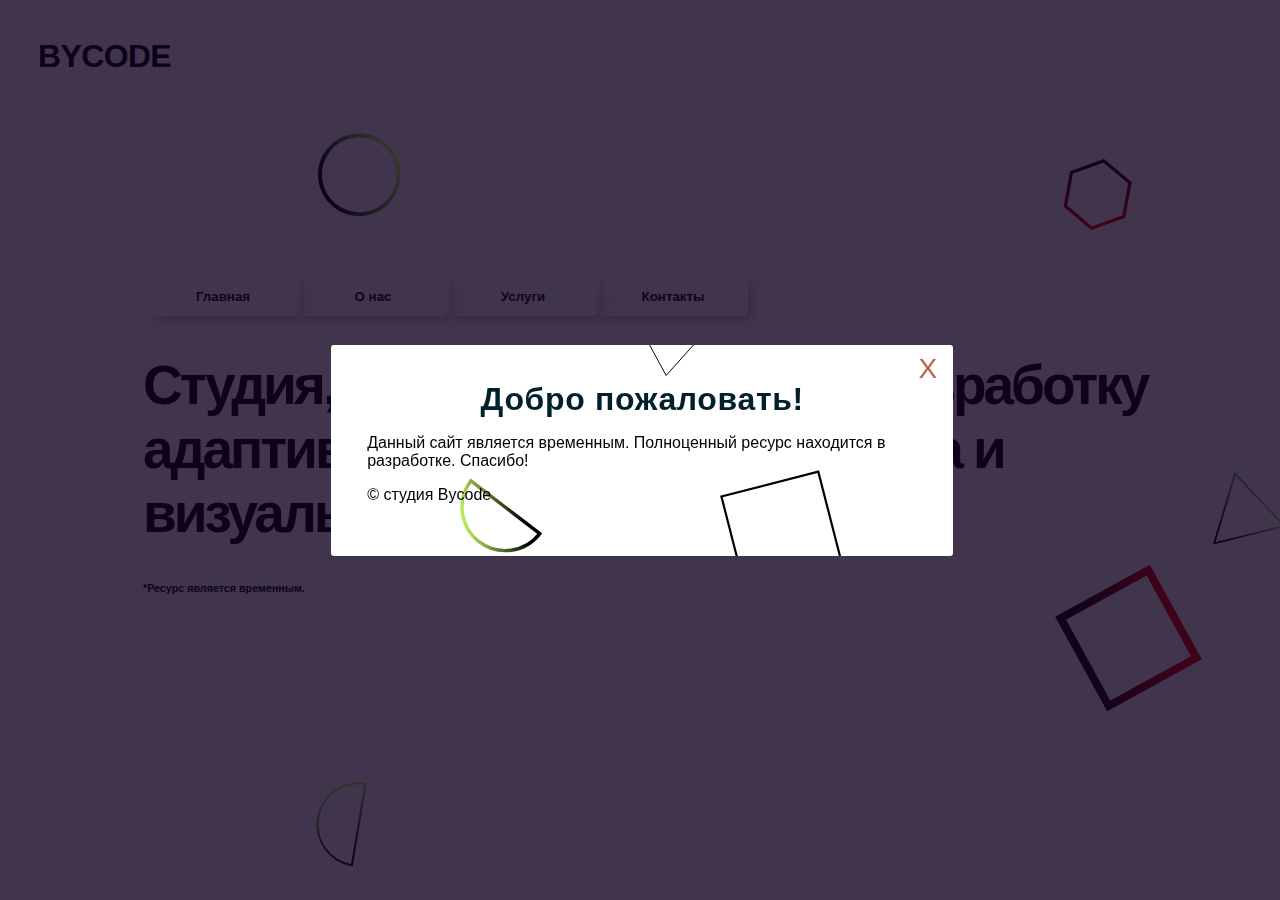
<file: index.html>
<!DOCTYPE html>
<html lang="ru">
<head>
    <meta charset="UTF-8">
    <link rel="stylesheet" href="style.css">
    <link rel="shortcut icon" href="img/icon.ico" type="image/x-icon">
    <title>Разработка сайтов | Cтудия Bycode</title>
</head>
<body>
  <div id="css-modal">
    <input id="modal" class="css-modal-check" type="checkbox" checked />
    <div class="css-modal">
      <label for="modal" class="close"></label>
      <h2>Добро пожаловать!</h2>
      <p>Данный сайт является временным. Полноценный ресурс находится в разработке. Спасибо!
      </p>
      <p>© студия Bycode</p>
    </div>
    <div id="overlay"></div>
  </div> 
    <header>
        <nav class="nav-main">
          <a href="#" class="logo">BYCODE</a>
        </nav>
        <div class="header-content">
            <ul class="link-ul">
              <li><a href="index.html"><button class="flex click menu">Главная</button></a></li>
              <li><a href="aboutus.html"><button class="flex click menu">О нас</button></a></li>
              <li><a href="services.html"><button class="flex click menu">Услуги</button></a></li>
              <li><a href="contacts.html"><button class="flex click menu">Контакты</button></a></li>
              </ul>
          <h1 class="name">Cтудия, ориентированная на разработку адаптивных веб-сайтов, дизайна и визуальной части бизнеса</h1>
        <h6 class="name">*Ресурс является временным.</h6>
        </div>
      </header>
</body>
</html>
</file>
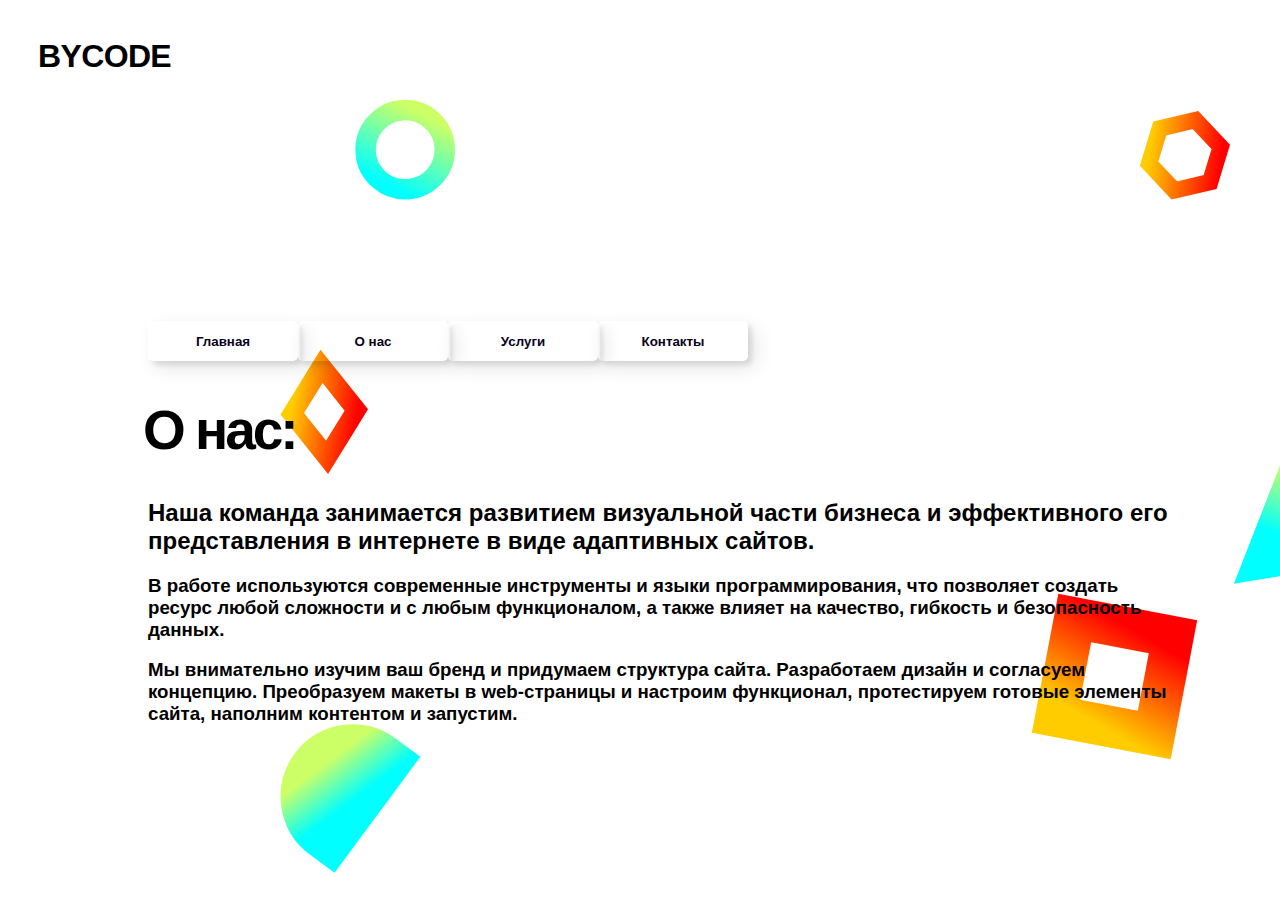
<file: aboutus.html>
<!DOCTYPE html>
<html lang="ru">
<head>
    <meta charset="UTF-8">
    <link rel="stylesheet" href="styleforaboutus.css">
    <link rel="shortcut icon" href="img/icon.ico" type="image/x-icon">
    <title>О нас | Cтудия Bycode</title>
</head>
<body>
    <header>
        <nav class="nav-main">
          <a href="index.html" class="logo">BYCODE</a>
        </nav>
        <div class="header-content">
          <ul class="link-ul">
            <li><a href="index.html"><button class="click menu">Главная</button></a></li>
            <li><a href="aboutus.html"><button class="click menu">О нас</button></a></li>
            <li><a href="services.html"><button class="click menu">Услуги</button></a></li>
            <li><a href="contacts.html"><button class="click menu">Контакты</button></a></li>
            </ul>
              <h1 class="name">О нас:</h1>
              <div> <ul class="services"> 
                <li><h2>Наша команда занимается развитием визуальной части бизнеса и эффективного его представления в интернете в виде адаптивных сайтов.</h3></li>
                <li><h3>В работе используются современные инструменты и языки программирования, что позволяет создать ресурс любой сложности и с любым функционалом, а также влияет на качество, гибкость и безопасность данных.</h3></li>
                  <li><h3>Мы внимательно изучим ваш бренд и придумаем структура сайта. Разработаем дизайн и согласуем концепцию. Преобразуем макеты в web-страницы и настроим функционал, протестируем готовые элементы сайта, наполним контентом и запустим.</h4></li>
        </div>
      </header>
</body>
</html>
</file>
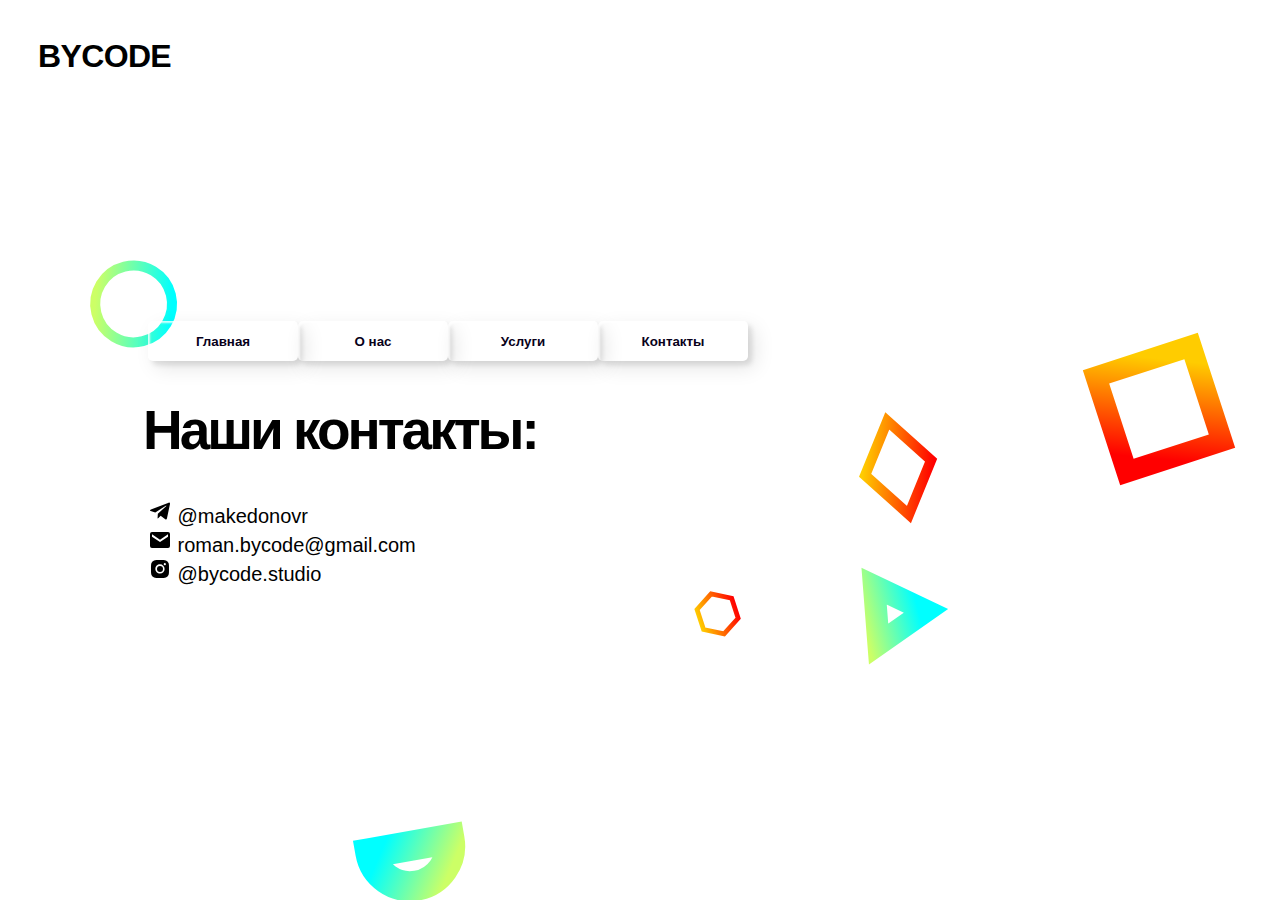
<file: contacts.html>
<!DOCTYPE html>
<html lang="ru">
<head>
    <meta charset="UTF-8">
    <link rel="stylesheet" href="styleforcontacts.css">
    <link rel="shortcut icon" href="img/icon.ico" type="image/x-icon">
    <title>Контакты | Cтудия Bycode</title>
</head>
<body link="black" vlink="black">
    <header>
        <nav class="nav-main">
          <a href="index.html" class="logo">BYCODE</a>
        </nav>
        <div class="header-content">
          <ul class="link-ul">
            <li><a href="index.html"><button class="click menu">Главная</button></a></li>
            <li><a href="aboutus.html"><button class="click menu">О нас</button></a></li>
            <li><a href="services.html"><button class="click menu">Услуги</button></a></li>
            <li><a href="contacts.html"><button class="click menu">Контакты</button></a></li>
            </ul>
              <h1 class="name">Наши контакты:</h1>
              <div> <ul class="contacts"> 
                <li><svg xmlns="http://www.w3.org/2000/svg" width="24" height="24" viewBox="0 0 24 24" style="fill: rgba(0, 0, 0, 1);transform: ;msFilter:;"><path d="m20.665 3.717-17.73 6.837c-1.21.486-1.203
                  1.161-.222 1.462l4.552 1.42 10.532-6.645c.498-.303.953-.14.579.192l-8.533 
                  7.701h-.002l.002.001-.314 4.692c.46 0 .663-.211.921-.46l2.211-2.15 4.599 
                  3.397c.848.467 1.457.227 1.668-.785l3.019-14.228c.309-1.239-.473-1.8-1.282-1.434z">
                 </path></svg><a href=http://t.me/makedonovr> @makedonovr</a</ul>
            
                <li><svg xmlns="http://www.w3.org/2000/svg" width="24" height="24" viewBox="0 0 24 24" style="fill: rgba(0, 0, 0, 1);transform: ;msFilter:;"><path d="M20 4H4a2 2 0 0 0-2 2v12a2 2 0 0 0 2
                   2h16a2 2 0 0 0 2-2V6a2 2 0 0 0-2-2zm0 4.7-8 5.334L4 
                   8.7V6.297l8 5.333 8-5.333V8.7z"></path></svg><a href=mailto:roman.bycode@gmail.com> roman.bycode@gmail.com</a></li>
                  <li><svg xmlns="http://www.w3.org/2000/svg" width="24" height="24" viewBox="0 0 24 24" style="fill: rgba(0, 0, 0, 1);transform: ;msFilter:;"><path d="M20.947 8.305a6.53 6.53 0 0 0-.419-2.216 4.61 4.61 0 0 0-2.633-2.633 6.606 6.606 0 0 0-2.186-.42c-.962-.043-1.267-.055-3.709-.055s-2.755 0-3.71.055a6.606 6.606 0 0 0-2.185.42 4.607 4.607 0 0 0-2.633 2.633 6.554 6.554 0 0 0-.419 2.185c-.043.963-.056 1.268-.056 3.71s0 2.754.056 3.71c.015.748.156 1.486.419 2.187a4.61 4.61 0 0 0 2.634 2.632 6.584 6.584 0 0 0 2.185.45c.963.043 1.268.056 3.71.056s2.755 0 3.71-.056a6.59 6.59 0 0 0 2.186-.419 4.615 4.615 0 0 0 2.633-2.633c.263-.7.404-1.438.419-2.187.043-.962.056-1.267.056-3.71-.002-2.442-.002-2.752-.058-3.709zm-8.953 8.297c-2.554 0-4.623-2.069-4.623-4.623s2.069-4.623 4.623-4.623a4.623 4.623 0 0 1 0 9.246zm4.807-8.339a1.077 1.077 0 0 1-1.078-1.078 1.077 1.077 0 1 1 2.155 0c0 .596-.482 1.078-1.077 1.078z"></path><circle cx="11.994" cy="11.979" r="3.003"></circle></svg><a href=https://instagram.com/bycode.studio> @bycode.studio</a</ul>
        </div>
          
      </header>
</body>
</html>
</file>
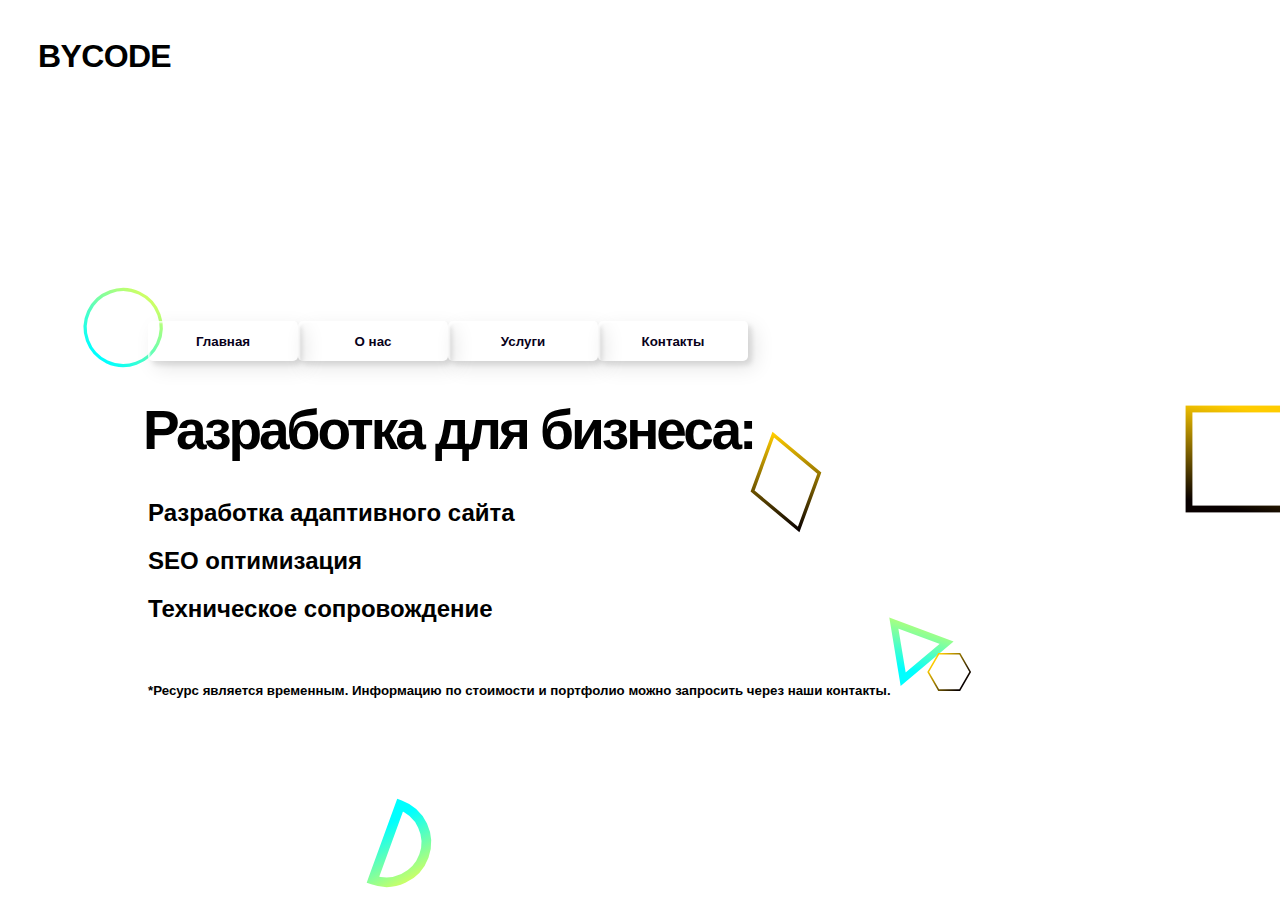
<file: services.html>
<!DOCTYPE html>
<html lang="ru">
<head>
    <meta charset="UTF-8">
    <link rel="stylesheet" href="styleforservices.css">
    <link rel="shortcut icon" href="img/icon.ico" type="image/x-icon">
    <title>Услуги | Cтудия Bycode</title>
</head>
<body>
    <header>
        <nav class="nav-main">
          <a href="index.html" class="logo">BYCODE</a>
        </nav>
        <div class="header-content">
          <ul class="link-ul">
            <li><a href="index.html"><button class="click menu">Главная</button></a></li>
            <li><a href="aboutus.html"><button class="click menu">О нас</button></a></li>
            <li><a href="services.html"><button class="click menu">Услуги</button></a></li>
            <li><a href="contacts.html"><button class="click menu">Контакты</button></a></li>
            </ul>
              <h1 class="name">Разработка для бизнеса:</h1>
              <div> <ul class="services"> 
                <li><h2>Разработка адаптивного сайта</h2></li>
                <li><h2>SEO оптимизация</h2></li>
                <li><h2>Техническое сопровождение</h2></li>
                <br>
                <li><h5>*Ресурс является временным. Информацию по стоимости и портфолио можно запросить через наши контакты.</h5></li>
        </div>
      </header>
</body>
</html>
</file>
<file: style.css>
body
{
  
    font-family: "Poppins", sans-serif;
    font-weight: 100;
    background-color: #ffffff;
    background-image: url("data:image/svg+xml,%3Csvg xmlns='http://www.w3.org/2000/svg' viewBox='0 0 1600 900'%3E%3Cdefs%3E%3ClinearGradient id='a' x1='0' x2='0' y1='1' y2='0' gradientTransform='rotate(71,0.5,0.5)'%3E%3Cstop offset='0' stop-color='%23000000'/%3E%3Cstop offset='1' stop-color='%23CF6'/%3E%3C/linearGradient%3E%3ClinearGradient id='b' x1='0' x2='0' y1='0' y2='1' gradientTransform='rotate(195,0.5,0.5)'%3E%3Cstop offset='0' stop-color='%23F00'/%3E%3Cstop offset='1' stop-color='%230B0900'/%3E%3C/linearGradient%3E%3C/defs%3E%3Cg fill='%23FFF' fill-opacity='0' stroke-miterlimit='10'%3E%3Cg stroke='url(%23a)' stroke-width='2'%3E%3Cpath transform='translate(-32.9 -13.200000000000001) rotate(-13.8 1409 581) scale(0.892556)' d='M1409 581 1450.35 511 1490 581z'/%3E%3Ccircle stroke-width='4' transform='translate(-96.5 41) rotate(-6.2 800 450) scale(0.983964)' cx='500' cy='100' r='40'/%3E%3Cpath transform='translate(-22.299999999999997 43.5) rotate(-80.5 401 736) scale(0.983964)' d='M400.86 735.5h-83.73c0-23.12 18.74-41.87 41.87-41.87S400.86 712.38 400.86 735.5z'/%3E%3C/g%3E%3Cg stroke='url(%23b)' stroke-width='4'%3E%3Cpath transform='translate(246 20.599999999999998) rotate(-5.1499999999999995 150 345) scale(1.0328519999999999)' d='M149.8 345.2 118.4 389.8 149.8 434.4 181.2 389.8z'/%3E%3Crect stroke-width='8' transform='translate(39.5 -121) rotate(-118.79999999999998 1089 759)' x='1039' y='709' width='100' height='100'/%3E%3Cpath transform='translate(-38.8 -6.800000000000001) rotate(-19.8 1400 132) scale(0.815)' d='M1426.8 132.4 1405.7 168.8 1363.7 168.8 1342.7 132.4 1363.7 96 1405.7 96z'/%3E%3C/g%3E%3C/g%3E%3C/svg%3E");
    background-attachment: fixed;
    background-size: cover;
  } 
/*всплывающее окно */
  #css-modal {
    bottom: 0;
    height: 100%;
    left: 0;
    pointer-events: none;
    position: fixed;
    right: 0;
    text-align: center;
    top: 0;
    white-space: nowrap;
    z-index: 10000000;
  }
  
  #css-modal h2 {
    color: #02202b;
    font-size: 2em;
    letter-spacing: 0.02em;
    padding: 0;
    margin-bottom: 0.5em;
    margin-top: 0;
  }
  
  #css-modal .css-modal-check {
    display: none;
    pointer-events: auto;
  }
  
  #css-modal .css-modal-check:checked ~ .css-modal {
    opacity: 7;
    pointer-events: auto;
  }
  
  #css-modal .css-modal {
    background-color: #ffffff;
background-image: url("data:image/svg+xml,%3Csvg xmlns='http://www.w3.org/2000/svg' viewBox='0 0 1600 900'%3E%3Cdefs%3E%3ClinearGradient id='a' x1='0' x2='0' y1='1' y2='0' gradientTransform='rotate(60,0.5,0.5)'%3E%3Cstop offset='0' stop-color='%23000000'/%3E%3Cstop offset='1' stop-color='%23CF6'/%3E%3C/linearGradient%3E%3ClinearGradient id='b' x1='0' x2='0' y1='0' y2='1' gradientTransform='rotate(106,0.5,0.5)'%3E%3Cstop offset='0' stop-color='%23000000'/%3E%3Cstop offset='1' stop-color='%23000000'/%3E%3C/linearGradient%3E%3C/defs%3E%3Cg fill='%23FFF' fill-opacity='0' stroke-miterlimit='10'%3E%3Cg stroke='url(%23a)' stroke-width='3.3'%3E%3Cpath transform='translate(-146.3 28.4) rotate(16.4 1409 581) scale(1.05084)' d='M1409 581 1450.35 511 1490 581z'/%3E%3Ccircle stroke-width='1.1' transform='translate(-102.5 89) rotate(22.2 800 450) scale(1.03584)' cx='500' cy='100' r='40'/%3E%3Cpath transform='translate(65.7 -226.5) rotate(217.5 401 736) scale(1.03584)' d='M400.86 735.5h-83.73c0-23.12 18.74-41.87 41.87-41.87S400.86 712.38 400.86 735.5z'/%3E%3C/g%3E%3Cg stroke='url(%23b)' stroke-width='1'%3E%3Cpath transform='translate(534 -26.6) rotate(6.65 150 345) scale(0.92828)' d='M149.8 345.2 118.4 389.8 149.8 434.4 181.2 389.8z'/%3E%3Crect stroke-width='2.2' transform='translate(-306.5 -227) rotate(255.6 1089 759)' x='1039' y='709' width='100' height='100'/%3E%3Cpath transform='translate(-483.6 156.4) rotate(42.6 1400 132) scale(0.955)' d='M1426.8 132.4 1405.7 168.8 1363.7 168.8 1342.7 132.4 1363.7 96 1405.7 96z'/%3E%3C/g%3E%3C/g%3E%3C/svg%3E");
background-attachment: fixed;
background-size: cover;
    border-radius: 3px;
    display: inline-block;
    max-width: 550px;
    opacity: 0;
    padding: 2.25em;
    pointer-events: none;
    position: relative;
    text-align: center;
    vertical-align: middle;
    white-space: normal;
    z-index: 1;
  }
  
  #css-modal .css-modal p {
    text-align: left;
  }
  
  #css-modal .css-modal .close {
    position: absolute;
    right: 1em;
    top: 0.5em;
  }
  
  #css-modal .css-modal .css-modal-btn button {
    font-weight: 700;
    letter-spacing: 0.05em;
    margin-top: 1em;
  }
  
  #css-modal .css-modal-check:checked ~ #overlay {
    opacity: 0.8;
    pointer-events: auto;
  }
  
  #css-modal #overlay {
    background: rgb(16, 2, 31);
    bottom: 0;
    left: 0;
    opacity: 0;
    position: absolute;
    right: 0;
    top: 0;
    transition: opacity 0.8s;
  }
  
  #css-modal:before {
    content: "";
    display: inline-block;
    height: 100%;
    vertical-align: middle;
  }
  
  .close:after {
    color: #ac3505c5;
    content: "\0058";
    float: right;
    font-size: 1.75em;
  }

  a{
    text-decoration: none;
  }

  h1{
    font-size: 55px;
    letter-spacing: -.055em;
  }
  li{
    list-style: none;
  }
  
  header{
    flex-direction: column;
    height: 100px;
  }
  
  .name {
    margin-left: 35px;
  }
  .header-content{
    margin-top: 55px;
    padding: 100px;
 
  }
  
  .nav-main{
    padding: 30px;
  }

  .logo{
    color: black;
    font-size: 2em;
    font-weight: 900;
    letter-spacing: -.02em;
    text-transform: uppercase;
  }
   /*меню*/

.click {

  width: 150px;
  height: 40px;
  color: #fff;
  border-radius: 5px;
  padding: 10px 25px;
  font-family: Arial, Helvetica, sans-serif;
  font-weight: 600;
  background: transparent;
  cursor: pointer;
  transition: all 0.3s ease;
  position: relative;
  display: inline-block;
   box-shadow:inset 2px 2px 2px 0px rgba(255, 255, 255, 0.808),
   7px 7px 20px 0px rgba(0,0,0,.1),
   4px 4px 5px 0px rgba(0,0,0,.1);
  outline: none;
}

.menu {
  border: none;
  color: rgb(8, 1, 26);
}
.menu:after {
  position: absolute;
  content: "";
  width: 0;
  height: 100%;
  top: 0;
  left: 0;
  direction: rtl;
  z-index: -1;
  box-shadow:
   -7px -7px 20px 0px #fff9,
   -4px -4px 5px 0px #fff9,
   7px 7px 20px 0px #0002,
   4px 4px 5px 0px #0001;
  transition: all 0.3s ease;
}
.menu:hover {
  color: #000;
}
.menu:hover:after {
  left: auto;
  right: 0;
  width: 100%;
}
.menu:active {
  top: 2px;
}
.link-ul{
  display: flex;
  flex-wrap: wrap;
}



@media (min-width: 0px) and (max-width: 520px) {


  h1{
    font-size: 40px;
    letter-spacing: -.055em;
  }
 


  .name {
    margin-left:auto
  }
  .header-content{
    margin-top: 5px;
    padding: 10px;
 
  }
  
  .nav-main{
    padding: 3px;
    margin-top: 50px;
  }

  .logo{
    color: black;
    font-size: 2em;
    font-weight: 900;
    letter-spacing: -.02em;
    text-transform: uppercase;
   
  }
   /*меню*/

.click {

  width: 150px;
  height: 65px;
  color: #fff;
  border-radius: 5px;
  padding: 10px 25px;
  font-family: Arial, Helvetica, sans-serif;
  font-weight: 600;
  background: transparent;
  cursor: pointer;
  transition: all 0.3s ease;
  position: relative;
  display: inline-block;
   box-shadow:inset 2px 2px 2px 0px rgba(255, 255, 255, 0.808),
   7px 7px 20px 0px rgba(0,0,0,.1),
   4px 4px 5px 0px rgba(0,0,0,.1);
  outline: none;
}

.menu {
  border: none;
  color: rgb(8, 1, 26);
}
.menu:after {
  position: absolute;
  content: "";
  width: 0;
  height: 100%;
  top: 0;
  left: 0;
  direction: rtl;
  z-index: -1;
  box-shadow:
   -7px -7px 20px 0px #fff9,
   -4px -4px 5px 0px #fff9,
   7px 7px 20px 0px #0002,
   4px 4px 5px 0px #0001;
  transition: all 0.3s ease;
}
.menu:hover {
  color: #000;
}
.menu:hover:after {
  left: auto;
  right: 0;
  width: 100%;
}
.menu:active {
  top: 2px;
}
.link-ul{
  display: flex;
}
</file>
<file: styleforaboutus.css>
body
{
  
    font-family: "Poppins", sans-serif;
    font-weight: 100;
    background-color: #ffffff;
background-image: url("data:image/svg+xml,%3Csvg xmlns='http://www.w3.org/2000/svg' viewBox='0 0 1600 900'%3E%3Cdefs%3E%3ClinearGradient id='a' x1='0' x2='0' y1='1' y2='0' gradientTransform='rotate(31,0.5,0.5)'%3E%3Cstop offset='0' stop-color='%230FF'/%3E%3Cstop offset='1' stop-color='%23CF6'/%3E%3C/linearGradient%3E%3ClinearGradient id='b' x1='0' x2='0' y1='0' y2='1' gradientTransform='rotate(109,0.5,0.5)'%3E%3Cstop offset='0' stop-color='%23F00'/%3E%3Cstop offset='1' stop-color='%23FC0'/%3E%3C/linearGradient%3E%3C/defs%3E%3Cg fill='%23FFF' fill-opacity='0' stroke-miterlimit='10'%3E%3Cg stroke='url(%23a)' stroke-width='62.04'%3E%3Cpath transform='translate(-22.75 -8.8) rotate(-9.25 1409 581) scale(0.9277749999999999)' d='M1409 581 1450.35 511 1490 581z'/%3E%3Ccircle stroke-width='20.680000000000003' transform='translate(-65.5 28) rotate(-4.1 800 450) scale(0.989976)' cx='500' cy='100' r='40'/%3E%3Cpath transform='translate(-14.8 28.5) rotate(-53.5 401 736) scale(0.989976)' d='M400.86 735.5h-83.73c0-23.12 18.74-41.87 41.87-41.87S400.86 712.38 400.86 735.5z'/%3E%3C/g%3E%3Cg stroke='url(%23b)' stroke-width='18.8'%3E%3Cpath transform='translate(168 13.8) rotate(-3.45 150 345) scale(1.021925)' d='M149.8 345.2 118.4 389.8 149.8 434.4 181.2 389.8z'/%3E%3Crect stroke-width='41.36000000000001' transform='translate(25.5 -82.5) rotate(-79.2 1089 759)' x='1039' y='709' width='100' height='100'/%3E%3Cpath transform='translate(-28 -4) rotate(-13.2 1400 132) scale(0.875)' d='M1426.8 132.4 1405.7 168.8 1363.7 168.8 1342.7 132.4 1363.7 96 1405.7 96z'/%3E%3C/g%3E%3C/g%3E%3C/svg%3E");
background-attachment: fixed;
background-size: cover;
  } 
  
  a{
    text-decoration: none;
  }

  h1{
    font-size: 55px;
    letter-spacing: -.055em;
  }
  li{
    list-style: none;
  }
  
  header{
    flex-direction: column;
    height: 100px;
  }

  .name {
    margin-left: 35px;
  }
  
  .header-content{
    margin-top: 100px;
    padding: 100px;
  }
  
  .nav-main{
    padding: 30px;
  }

  .logo{
    color: black;
    font-size: 2em;
    font-weight: 900;
    letter-spacing: -.02em;
    text-transform: uppercase;
  }
   
  /*меню*/
  
  
  .click {

    width: 150px;
    height: 40px;
    color: #fff;
    border-radius: 5px;
    padding: 10px 25px;
    font-family: Arial, Helvetica, sans-serif;
    font-weight: 600;
    background: transparent;
    cursor: pointer;
    transition: all 0.3s ease;
    position: relative;
    display: inline-block;
     box-shadow:inset 2px 2px 2px 0px rgba(255, 255, 255, 0.808),
     7px 7px 20px 0px rgba(0,0,0,.1),
     4px 4px 5px 0px rgba(0,0,0,.1);
    outline: none;
  }
  
  .menu {
    border: none;
    color: rgb(8, 1, 26);
  }
  .menu:after {
    position: absolute;
    content: "";
    width: 0;
    height: 100%;
    top: 0;
    left: 0;
    direction: rtl;
    z-index: -1;
    box-shadow:
     -7px -7px 20px 0px #fff9,
     -4px -4px 5px 0px #fff9,
     7px 7px 20px 0px #0002,
     4px 4px 5px 0px #0001;
    transition: all 0.3s ease;
  }
  .menu:hover {
    color: #000;
  }
  .menu:hover:after {
    left: auto;
    right: 0;
    width: 100%;
  }
  .menu:active {
    top: 2px;
  }
  .link-ul{
    display: flex;
    flex-wrap: wrap;
  }
  
  
  
  @media (min-width: 0px) and (max-width: 520px) {
  
  
    h1{
      font-size: 40px;
      letter-spacing: -.055em;
    }
   
  
  
    .name {
      margin-left:auto
    }
    .header-content{
      margin-top: 5px;
      padding: 10px;
   
    }
    
    .nav-main{
      padding: 3px;
      margin-top: 50px;
    }
  
    .logo{
      color: black;
      font-size: 2em;
      font-weight: 900;
      letter-spacing: -.02em;
      text-transform: uppercase;
     
    }
     /*меню*/
  
  .click {
  
    width: 150px;
    height: 65px;
    color: #fff;
    border-radius: 5px;
    padding: 10px 25px;
    font-family: Arial, Helvetica, sans-serif;
    font-weight: 600;
    background: transparent;
    cursor: pointer;
    transition: all 0.3s ease;
    position: relative;
    display: inline-block;
     box-shadow:inset 2px 2px 2px 0px rgba(255, 255, 255, 0.808),
     7px 7px 20px 0px rgba(0,0,0,.1),
     4px 4px 5px 0px rgba(0,0,0,.1);
    outline: none;
  }
  
  .menu {
    border: none;
    color: rgb(8, 1, 26);
  }
  .menu:after {
    position: absolute;
    content: "";
    width: 0;
    height: 100%;
    top: 0;
    left: 0;
    direction: rtl;
    z-index: -1;
    box-shadow:
     -7px -7px 20px 0px #fff9,
     -4px -4px 5px 0px #fff9,
     7px 7px 20px 0px #0002,
     4px 4px 5px 0px #0001;
    transition: all 0.3s ease;
  }
  .menu:hover {
    color: #000;
  }
  .menu:hover:after {
    left: auto;
    right: 0;
    width: 100%;
  }
  .menu:active {
    top: 2px;
  }
  .link-ul{
    display: flex;
  }
</file>
<file: styleforcontacts.css>
body
{

    font-family: "Poppins", sans-serif;
    font-weight: 100;
    background-color: #ffffff;
background-image: url("data:image/svg+xml,%3Csvg xmlns='http://www.w3.org/2000/svg' viewBox='0 0 1600 900'%3E%3Cdefs%3E%3ClinearGradient id='a' x1='0' x2='0' y1='1' y2='0' gradientTransform='rotate(288,0.5,0.5)'%3E%3Cstop offset='0' stop-color='%230FF'/%3E%3Cstop offset='1' stop-color='%23CF6'/%3E%3C/linearGradient%3E%3ClinearGradient id='b' x1='0' x2='0' y1='0' y2='1' gradientTransform='rotate(114,0.5,0.5)'%3E%3Cstop offset='0' stop-color='%23F00'/%3E%3Cstop offset='1' stop-color='%23FC0'/%3E%3C/linearGradient%3E%3C/defs%3E%3Cg fill='%23FFF' fill-opacity='0' stroke-miterlimit='10'%3E%3Cg stroke='url(%23a)' stroke-width='31.349999999999998'%3E%3Cpath transform='translate(-105 -32) rotate(-35 1409 581) scale(0.714)' d='M1409 581 1450.35 511 1490 581z'/%3E%3Ccircle stroke-width='10.450000000000001' transform='translate(-270 120) rotate(-14 800 450) scale(0.9594999999999999)' cx='500' cy='100' r='40'/%3E%3Cpath transform='translate(-52 90) rotate(-190 401 736) scale(0.9594999999999999)' d='M400.86 735.5h-83.73c0-23.12 18.74-41.87 41.87-41.87S400.86 712.38 400.86 735.5z'/%3E%3C/g%3E%3Cg stroke='url(%23b)' stroke-width='9.5'%3E%3Cpath transform='translate(720 52) rotate(-13 150 345) scale(1.078)' d='M149.8 345.2 118.4 389.8 149.8 434.4 181.2 389.8z'/%3E%3Crect stroke-width='20.900000000000002' transform='translate(70 -350) rotate(-288 1089 759)' x='1039' y='709' width='100' height='100'/%3E%3Cpath transform='translate(-160 0) rotate(-48 1400 132) scale(0.5)' d='M1426.8 132.4 1405.7 168.8 1363.7 168.8 1342.7 132.4 1363.7 96 1405.7 96z'/%3E%3C/g%3E%3C/g%3E%3C/svg%3E");
background-attachment: fixed;
background-size: cover;
  } 
  
  a {
   
text-decoration: #000;
  }

  h1{
    font-size: 55px;
    letter-spacing: -.055em;
  }
  li{
    list-style: none;
  }
  
  header{
    flex-direction: column;
    height: 100px;
  }

  .name {
    margin-left: 35px;
  }
  
.contacts
{
  font-size: 20px;
  width: 400px;
  
}
 
 

  .header-content{
    margin-top: 100px;
    padding: 100px;
  }
  
  .nav-main{
    padding: 30px;
  }

  .logo{
    color: black;
    font-size: 2em;
    font-weight: 900;
    letter-spacing: -.02em;
    text-transform: uppercase;
  }
   
  /*меню*/
  
  
  .click {

    width: 150px;
    height: 40px;
    color: #fff;
    border-radius: 5px;
    padding: 10px 25px;
    font-family: Arial, Helvetica, sans-serif;
    font-weight: 600;
    background: transparent;
    cursor: pointer;
    transition: all 0.3s ease;
    position: relative;
    display: inline-block;
     box-shadow:inset 2px 2px 2px 0px rgba(255, 255, 255, 0.808),
     7px 7px 20px 0px rgba(0,0,0,.1),
     4px 4px 5px 0px rgba(0,0,0,.1);
    outline: none;
  }
  
  .menu {
    border: none;
    color: rgb(8, 1, 26);
  }
  .menu:after {
    position: absolute;
    content: "";
    width: 0;
    height: 100%;
    top: 0;
    left: 0;
    direction: rtl;
    z-index: -1;
    box-shadow:
     -7px -7px 20px 0px #fff9,
     -4px -4px 5px 0px #fff9,
     7px 7px 20px 0px #0002,
     4px 4px 5px 0px #0001;
    transition: all 0.3s ease;
  }
  .menu:hover {
    color: #000;
  }
  .menu:hover:after {
    left: auto;
    right: 0;
    width: 100%;
  }
  .menu:active {
    top: 2px;
  }
  .link-ul{
    display: flex;
    flex-wrap: wrap;
  }
  
 
  
  @media (min-width: 0px) and (max-width: 520px) {
  
  
    h1{
      font-size: 40px;
      letter-spacing: -.055em;
    }
   
  
  
    .name {
      margin-left:auto
    }
    .header-content{
      margin-top: 5px;
      padding: 10px;
   
    }
    
    .nav-main{
      padding: 3px;
      margin-top: 50px;
    }
  
    .logo{
      color: black;
      font-size: 2em;
      font-weight: 900;
      letter-spacing: -.02em;
      text-transform: uppercase;
     
    }
     /*меню*/
  
  .click {
  
    width: 150px;
    height: 65px;
    color: #fff;
    border-radius: 5px;
    padding: 10px 25px;
    font-family: Arial, Helvetica, sans-serif;
    font-weight: 600;
    background: transparent;
    cursor: pointer;
    transition: all 0.3s ease;
    position: relative;
    display: inline-block;
     box-shadow:inset 2px 2px 2px 0px rgba(255, 255, 255, 0.808),
     7px 7px 20px 0px rgba(0,0,0,.1),
     4px 4px 5px 0px rgba(0,0,0,.1);
    outline: none;
  }
  
  .menu {
    border: none;
    color: rgb(8, 1, 26);
  }
  .menu:after {
    position: absolute;
    content: "";
    width: 0;
    height: 100%;
    top: 0;
    left: 0;
    direction: rtl;
    z-index: -1;
    box-shadow:
     -7px -7px 20px 0px #fff9,
     -4px -4px 5px 0px #fff9,
     7px 7px 20px 0px #0002,
     4px 4px 5px 0px #0001;
    transition: all 0.3s ease;
  }
  .menu:hover {
    color: #000;
  }
  .menu:hover:after {
    left: auto;
    right: 0;
    width: 100%;
  }
  .menu:active {
    top: 2px;
  }
  .link-ul{
    display: flex;
  }
</file>
<file: styleforservices.css>
body
{
  
    font-family: "Poppins", sans-serif;
    font-weight: 100;
    background-color: #ffffff;
    background-color: #ffffff;
    background-image: url("data:image/svg+xml,%3Csvg xmlns='http://www.w3.org/2000/svg' viewBox='0 0 1600 900'%3E%3Cdefs%3E%3ClinearGradient id='a' x1='0' x2='0' y1='1' y2='0' gradientTransform='rotate(60,0.5,0.5)'%3E%3Cstop offset='0' stop-color='%230FF'/%3E%3Cstop offset='1' stop-color='%23CF6'/%3E%3C/linearGradient%3E%3ClinearGradient id='b' x1='0' x2='0' y1='0' y2='1' gradientTransform='rotate(191,0.5,0.5)'%3E%3Cstop offset='0' stop-color='%23080000'/%3E%3Cstop offset='1' stop-color='%23FC0'/%3E%3C/linearGradient%3E%3C/defs%3E%3Cg fill='%23FFF' fill-opacity='0' stroke-miterlimit='10'%3E%3Cg stroke='url(%23a)' stroke-width='10.23'%3E%3Cpath transform='translate(-70 -40) rotate(-40 1409 581) scale(0.7)' d='M1409 581 1450.35 511 1490 581z'/%3E%3Ccircle stroke-width='3.4100000000000006' transform='translate(-250 100) rotate(-20 800 450) scale(0.95)' cx='500' cy='100' r='40'/%3E%3Cpath transform='translate(-70 150) rotate(-250 401 736) scale(0.95)' d='M400.86 735.5h-83.73c0-23.12 18.74-41.87 41.87-41.87S400.86 712.38 400.86 735.5z'/%3E%3C/g%3E%3Cg stroke='url(%23b)' stroke-width='3.1'%3E%3Cpath transform='translate(600 60) rotate(-15 150 345) scale(1.1)' d='M149.8 345.2 118.4 389.8 149.8 434.4 181.2 389.8z'/%3E%3Crect stroke-width='6.820000000000001' transform='translate(150 -300) rotate(-360 1089 759)' x='1039' y='709' width='100' height='100'/%3E%3Cpath transform='translate(-40 -40) rotate(-60 1400 132) scale(0.5)' d='M1426.8 132.4 1405.7 168.8 1363.7 168.8 1342.7 132.4 1363.7 96 1405.7 96z'/%3E%3C/g%3E%3C/g%3E%3C/svg%3E");
    background-attachment: fixed;
    background-size: cover;
  } 
  
  a{
    text-decoration: none;
  }

  h1{
    font-size: 55px;
    letter-spacing: -.055em;
  }
  li{
    list-style: none;
  }
  
  header{
    flex-direction: column;
    height: 100px;
  }
  
  .name {
    margin-left: 35px;
  }
  .header-content{
    margin-top: 100px;
    padding: 100px;
 
  }
  
  .nav-main{
    padding: 30px;
  }

  .logo{
    color: black;
    font-size: 2em;
    font-weight: 900;
    letter-spacing: -.02em;
    text-transform: uppercase;
  }
   
   /*меню*/
   .click {

    width: 150px;
    height: 40px;
    color: #fff;
    border-radius: 5px;
    padding: 10px 25px;
    font-family: Arial, Helvetica, sans-serif;
    font-weight: 600;
    background: transparent;
    cursor: pointer;
    transition: all 0.3s ease;
    position: relative;
    display: inline-block;
     box-shadow:inset 2px 2px 2px 0px rgba(255, 255, 255, 0.808),
     7px 7px 20px 0px rgba(0,0,0,.1),
     4px 4px 5px 0px rgba(0,0,0,.1);
    outline: none;
  }
  
  .menu {
    border: none;
    color: rgb(8, 1, 26);
  }
  .menu:after {
    position: absolute;
    content: "";
    width: 0;
    height: 100%;
    top: 0;
    left: 0;
    direction: rtl;
    z-index: -1;
    box-shadow:
     -7px -7px 20px 0px #fff9,
     -4px -4px 5px 0px #fff9,
     7px 7px 20px 0px #0002,
     4px 4px 5px 0px #0001;
    transition: all 0.3s ease;
  }
  .menu:hover {
    color: #000;
  }
  .menu:hover:after {
    left: auto;
    right: 0;
    width: 100%;
  }
  .menu:active {
    top: 2px;
  }
  .link-ul{
    display: flex;
    flex-wrap: wrap;
  }
  
  
  
  @media (min-width: 0px) and (max-width: 520px) {
  
  
    h1{
      font-size: 40px;
      letter-spacing: -.055em;
    }
   
  
  
    .name {
      margin-left:auto
    }
    .header-content{
      margin-top: 5px;
      padding: 10px;
   
    }
    
    .nav-main{
      padding: 3px;
      margin-top: 50px;
    }
  
    .logo{
      color: black;
      font-size: 2em;
      font-weight: 900;
      letter-spacing: -.02em;
      text-transform: uppercase;
     
    }
     /*меню*/
  
  .click {
  
    width: 150px;
    height: 65px;
    color: #fff;
    border-radius: 5px;
    padding: 10px 25px;
    font-family: Arial, Helvetica, sans-serif;
    font-weight: 600;
    background: transparent;
    cursor: pointer;
    transition: all 0.3s ease;
    position: relative;
    display: inline-block;
     box-shadow:inset 2px 2px 2px 0px rgba(255, 255, 255, 0.808),
     7px 7px 20px 0px rgba(0,0,0,.1),
     4px 4px 5px 0px rgba(0,0,0,.1);
    outline: none;
  }
  
  .menu {
    border: none;
    color: rgb(8, 1, 26);
  }
  .menu:after {
    position: absolute;
    content: "";
    width: 0;
    height: 100%;
    top: 0;
    left: 0;
    direction: rtl;
    z-index: -1;
    box-shadow:
     -7px -7px 20px 0px #fff9,
     -4px -4px 5px 0px #fff9,
     7px 7px 20px 0px #0002,
     4px 4px 5px 0px #0001;
    transition: all 0.3s ease;
  }
  .menu:hover {
    color: #000;
  }
  .menu:hover:after {
    left: auto;
    right: 0;
    width: 100%;
  }
  .menu:active {
    top: 2px;
  }
  .link-ul{
    display: flex;
  }
</file>
